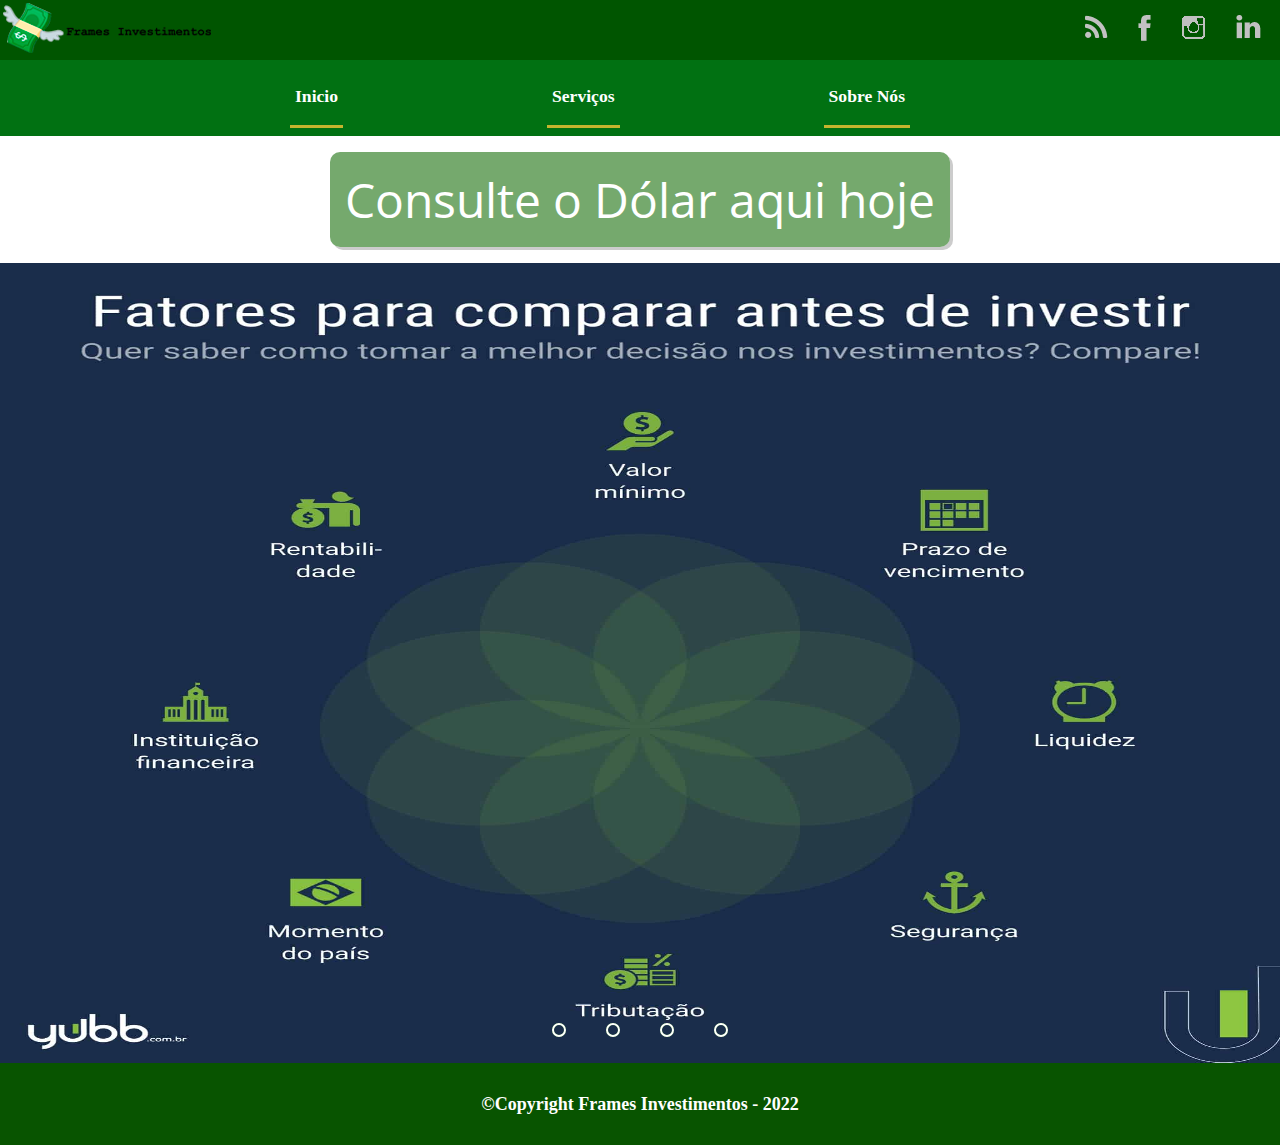
<file: Site - Frames Investimentos/html/index.html>
<!DOCTYPE html>
<html>
<head>
    <meta charset='utf-8'>
    
    <meta name='viewport' content='width=device-width, initial-scale=1'>
    <link rel="shortcut icon" href="img/logocom.png" type="imag/x-icon">
    <link href="https://fonts.googleapis.com/css2?family=Open+Sans&family=Poppins:wght@600&display=swap" rel="stylesheet">
    <link rel="stylesheet" href="../html/css/reset.css">
    <link rel="stylesheet" href="../html/css/style.css">
    <link rel="stylesheet" href="../html/css/cabecalho.css">
    <link rel="stylesheet" href="../html/css/slider.css">
    <link rel="stylesheet" href="../html/css/base.css">
    
    <title>Frames Investimentos</title>
</head>

        <header>

            <!-- CABEÇALHO -->
            <div class="cabecalho" >
                <div class="logo">
                    <img src="../img/certo.png" alt="comidinha pet"/>

                </div>

                <div class="redes-sociais">
                    <ul>
                        <li> <a href="https://www.rico.com.vc/"><img src="../img/rss.png" /></a></li>
                        <li><a href="https://www.facebook.com/groups/grupodefinancaspessoais"> <img src="../img/face.png" /></a></li>
                        <li><a href="https://www.instagram.com/thiago.nigro/"><img src="../img/logoinsta.png"/></a></li>
                        <li><a href="https://www.linkedin.com/in/thiago-nigro/"> <img src="../img/linkedin.png" /></a></li>
                    </ul>
                </div>
            </div>
        
            <div class="nav">
                <ul>
                    <li><a href="../html/index.html">Inicio</a></li>
                    <li><a href="../html/servicos.html">Serviços</a></li>
                    <li> <a href="../html/contato.html">Sobre Nós</a></li>
                </ul>    
            </header>


            <body>

                <br><center><a href="../html/cotacao_dolar.html"><button class="button">Consulte o Dólar aqui hoje</button></a></center><br>

    <div class="slider">
        <div class="slides">
            <input type="radio" name="radio-btn" id="radio1">
            <input type="radio" name="radio-btn" id="radio2">
            <input type="radio" name="radio-btn" id="radio3">
            <input type="radio" name="radio-btn" id="radio4">

            <div class="slide first">
                <img src="../img/Comparar-investimentos-Yubb-.jpg">
                
            </div>
            <div class="slide">
                <img src="../img/investimentos.PNG">
            </div>
            <div class="slide">
                <img src="../img/sim.PNG">
            </div>
            <div class="slide">
                <img src="../img/invesimento.PNG">
            </div>
            <div class="navigation-auto">
                <div class="auto-btn1"></div>
                <div class="auto-btn2"></div>
                <div class="auto-btn3"></div>
                <div class="auto-btn4"></div>
            </div>
        </div>


        <div class="manual-navigation">
            <label for="radio1" class="manual-btn"></label>
            <label for="radio2" class="manual-btn"></label>
            <label for="radio3" class="manual-btn"></label>
            <label for="radio4" class="manual-btn"></label>
        </div>
    </div>

    
    <footer>
        <p class="copyright">&copy;Copyright Frames Investimentos - 2022</p>
    </footer>

</body>
</html>
</file>
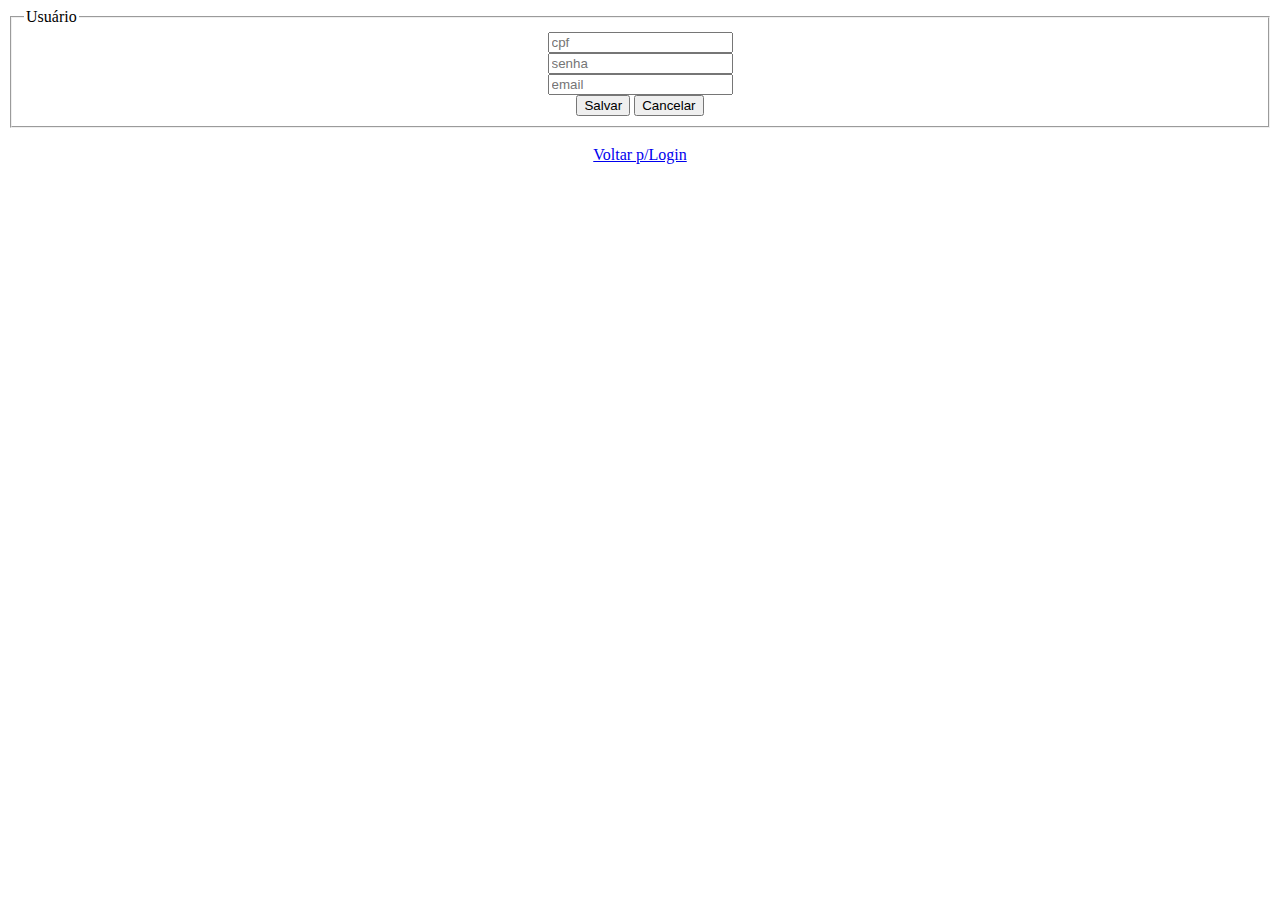
<file: Site - Frames Investimentos/html/cadUsuario.html>
<!doctype html>
<html lang="pt-BR">
  <head>
    <meta charset="utf-8">
    <meta name="viewport" content="width=device-width, initial-scale=1">
    <title>Usuário</title>
    <link href="https://cdn.jsdelivr.net/npm/bootstrap@5.2.1/dist/css/bootstrap.min.css" rel="stylesheet" integrity="sha384-iYQeCzEYFbKjA/T2uDLTpkwGzCiq6soy8tYaI1GyVh/UjpbCx/TYkiZhlZB6+fzT" crossorigin="anonymous">
  </head>
  <body>
  <center>
  <form class="form-horizontal" method="post"
        action="../src/cadUsuario.php">
<fieldset>

<!-- Form Name -->
<legend>Usuário</legend>

<!-- Text input-->
<div class="form-group">
  <label class="col-md-4 control-label" for="usuario"></label>  
  <div class="col-md-4">
  <input id="cpf" name="cpf" type="text" placeholder="cpf" class="form-control input-md" required="">
    
  </div>
</div>

<!-- Password input-->
<div class="form-group">
  <label class="col-md-4 control-label" for="senha"></label>
  <div class="col-md-4">
    <input id="senha" name="senha" type="password" placeholder="senha" class="form-control input-md" required="">
    
  </div>
</div>

<!-- Text input-->
<div class="form-group">
  <label class="col-md-4 control-label" for="email"></label>  
  <div class="col-md-4">

  <input id="email" name="email" type="email" placeholder="email" class="form-control input-md" required="">
    
  </div>
</div>

<!-- Button (Double) -->
<div class="form-group">
  <label class="col-md-4 control-label" for="bsalvar"></label>
  <div class="col-md-8">
    <button id="bsalvar" type="submit" name="bsalvar" class="btn btn-success">Salvar</button>

    <button id="bcancelar" name="bcancelar" class="btn btn-danger">Cancelar</button>

  </div>
</div>

</fieldset>
</form>
    <br>
    <a href="../index.php" id="blogin" name="blogin" 
    class="btn btn-warning"> 
    Voltar p/Login</a>

    </center>

    <script src="https://cdn.jsdelivr.net/npm/bootstrap@5.2.1/dist/js/bootstrap.bundle.min.js" integrity="sha384-u1OknCvxWvY5kfmNBILK2hRnQC3Pr17a+RTT6rIHI7NnikvbZlHgTPOOmMi466C8" crossorigin="anonymous"></script>
  </body>
</html>
</file>
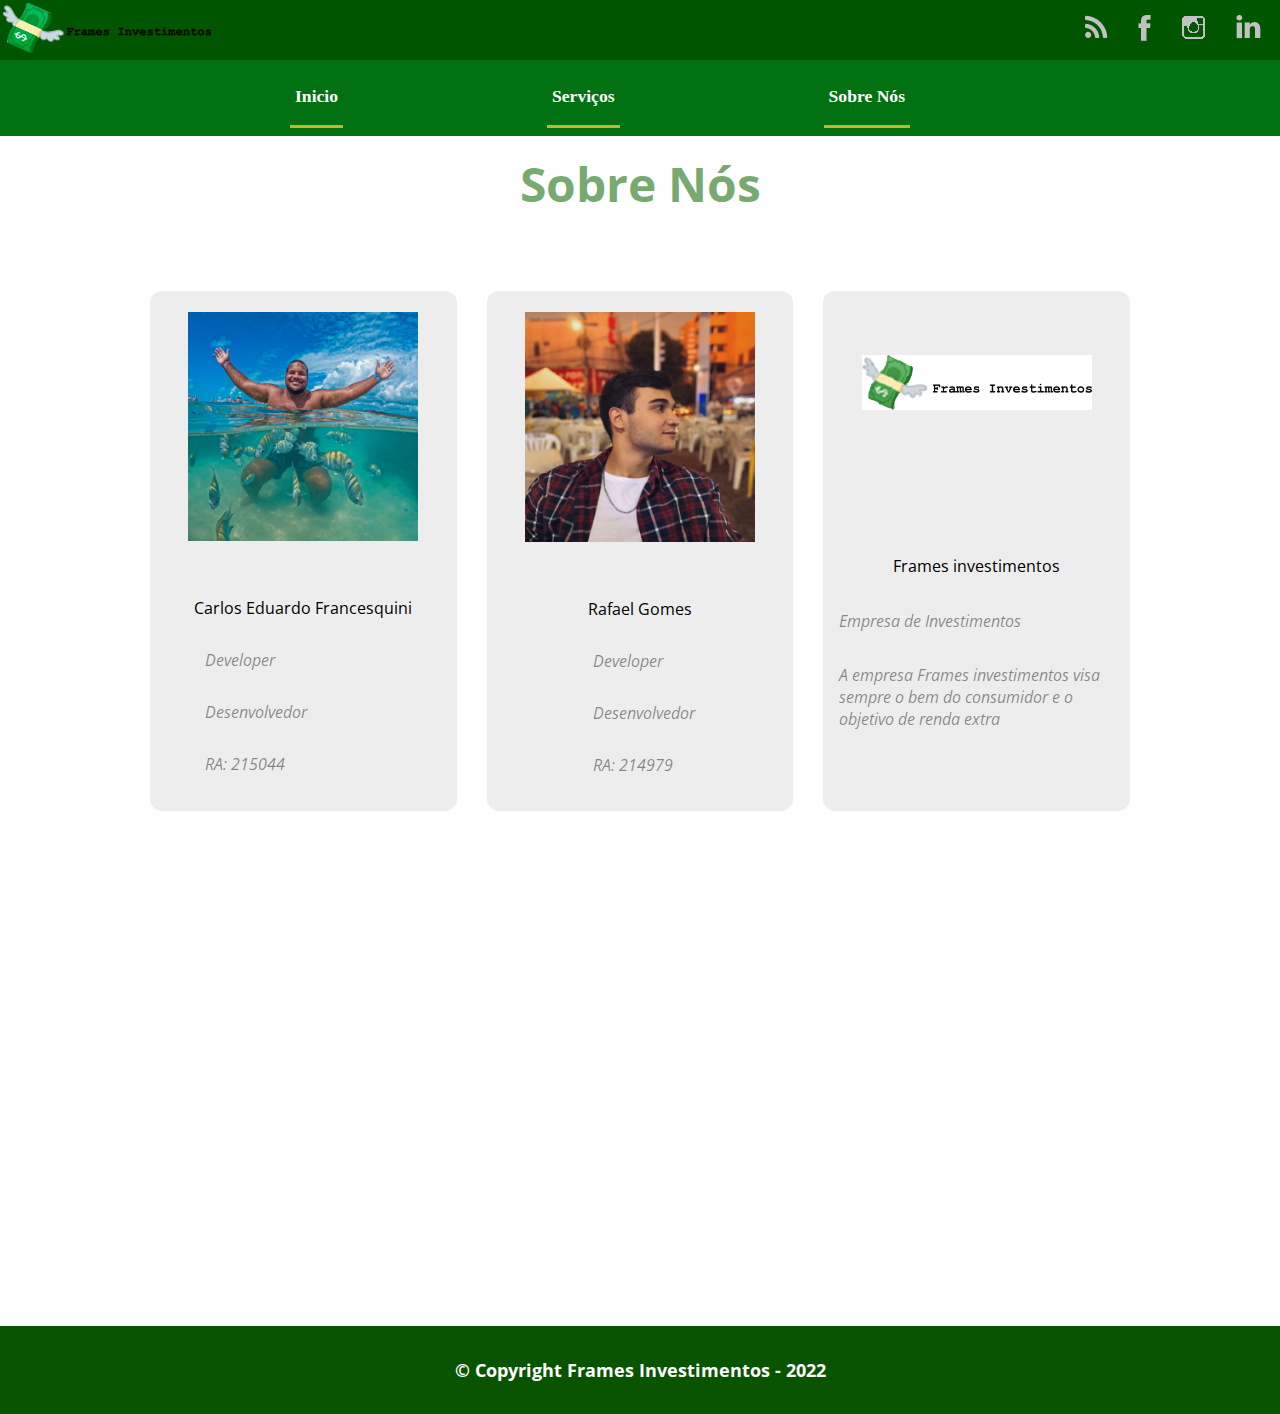
<file: Site - Frames Investimentos/html/contato.html>
<!DOCTYPE html>
<html>
<head>
    <meta charset='utf-8'>
    
    <meta name='viewport' content='width=device-width, initial-scale=1'>
    <link rel="shortcut icon" href="img/logocom.png" type="imag/x-icon" >
    <link href="https://fonts.googleapis.com/css2?family=Open+Sans&family=Poppins:wght@600&display=swap" rel="stylesheet">
    <link rel="stylesheet" href="css/reset.css">
    <link rel="stylesheet" href="css/style.css">
    <link rel="stylesheet" href="css/cabecalho.css">
    <link rel="stylesheet" href="css/base.css">
    
    <title>Sobre Nós</title>
</head>


<header>

    <!-- CABEÇALHO -->
    <div class="cabecalho" >
        <div class="logo">
            <img src="../img/certo.png" alt="comidinha pet"/>
        </div>

        <div class="redes-sociais">
            <ul>
                <li> <a href="https://www.rico.com.vc/"><img src="../img/rss.png" /></a></li>
                <li><a href="https://www.facebook.com/groups/grupodefinancaspessoais"> <img src="../img/face.png" /></a></li>
                <li><a href="https://www.instagram.com/thiago.nigro/"><img src="../img/logoinsta.png"/></a></li>
                <li><a href="https://www.linkedin.com/in/thiago-nigro/"> <img src="../img/linkedin.png" /></a></li>
            </ul>
        </div>
    </div>

    <div class="nav">
        <ul>
            <li><a href="index.html">Inicio</a></li>
            <li><a href="servicos.html">Serviços</a></li>
            <li> <a href="contato.html">Sobre Nós</a></li>
        </ul>    
    </header>

<body>

    <div class="content-cont">
        <form method="post" action="" enctype="multipart/form-data">
        <h1 class="titulo">Sobre Nós </h1>

        <section class="catalog" id="catalog">
            <div class="content">
              <!-- 1 --> 
            <div class="equipe">
                <div class="funcionarios">
                  <img src="../img/carlao.jpg" alt="carlao" />
                  <div class="conteudo">
                    <h3>Carlos Eduardo Francesquini</h3>
                    <p>Developer</p>
                    <p>Desenvolvedor</p>
                    <p>RA: 215044</p>
                </div>
                </div>
                <!-- 2 -->
                <div class="funcionarios">
                  <img src="../img/rafa.jpg" alt="rafa" />
                  <div class="conteudo">
                    <h3>Rafael Gomes</h3>
                    <p>Developer</p>
                    <p>Desenvolvedor</p>
                    <p>RA: 214979</p>
                    </div>
                    </div>
                  <!-- 3 -->
                <div class="funcionarios">
                  <img src="../img/Sem Título-1.jpg" alt="john" />
                  <div class="conteudo">
                    <h3>Frames investimentos</h3>
                    <p>Empresa de Investimentos</p>
                    <p>A empresa Frames investimentos visa sempre o bem do consumidor e o objetivo de renda extra</p>
                    </div>
                    </div>
             
    
        
        </section>               
    
            
            

        <div>
            <iframe src="https://www.google.com/maps/embed?pb=!1m18!1m12!1m3!1d3719.0893983778833!2d-50.4392769498805!3d-21.228303285399033!2m3!1f0!2f0!3f0!3m2!1i1024!2i768!4f13.1!3m3!1m2!1s0x949643e666dadeb5%3A0x93240791af5665f8!2sNew%20York%20Tower!5e0!3m2!1spt-BR!2sbr!4v1669471334771!5m2!1spt-BR!2sbr" width="100%" height="500" style="border:1" allowfullscreen="" loading="lazy" referrerpolicy="no-referrer-when-downgrade"></iframe>
        </div>

        <footer>
            <p class="copyright">&copy; Copyright Frames Investimentos - 2022</p>
        </footer>
</body>
</html>
</file>
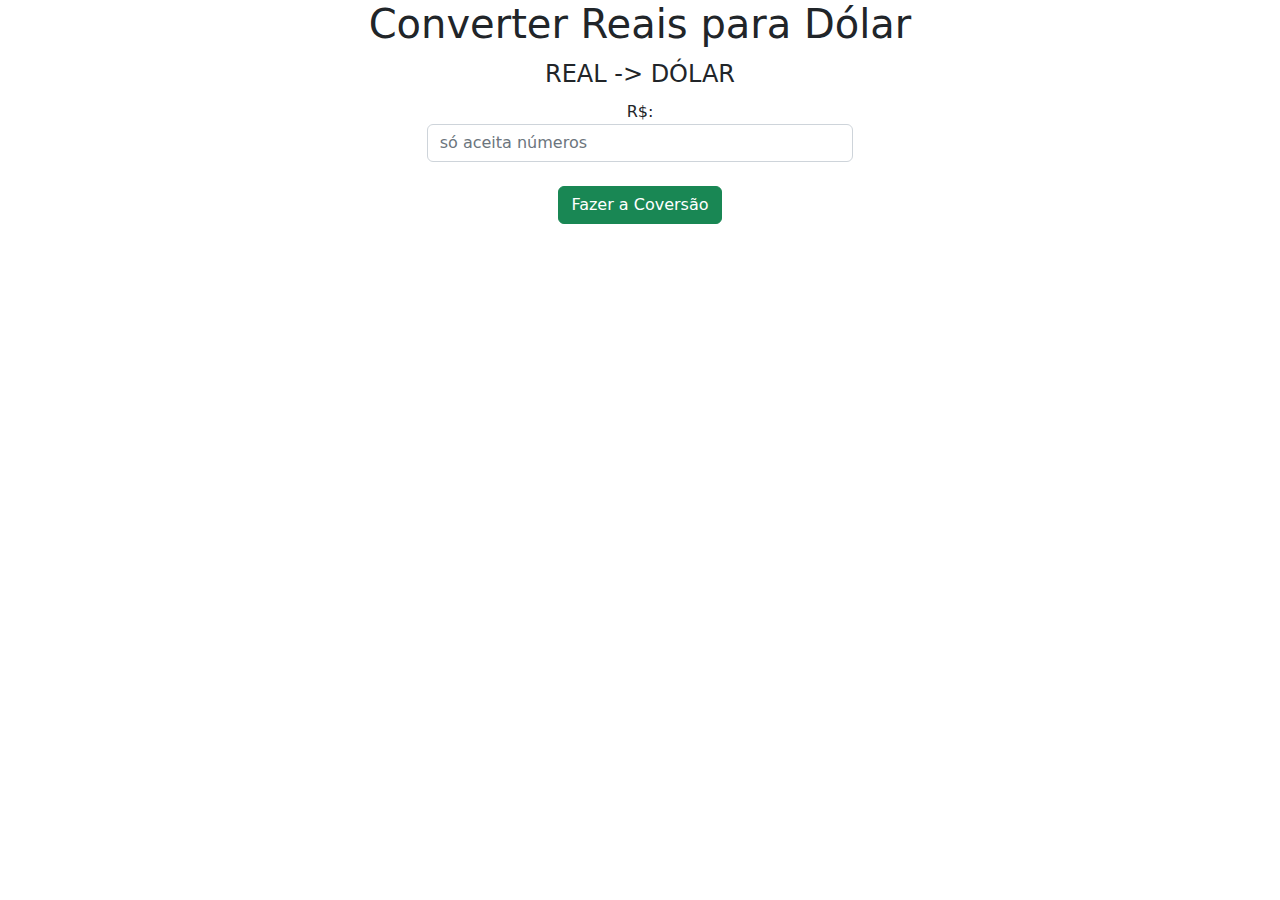
<file: Site - Frames Investimentos/html/cotacao_dolar.html>
<!doctype html>
<html lang="pt-BR">
  <head>
    <meta charset="utf-8">
    <meta name="viewport" content="width=device-width, initial-scale=1">
    <title>Converter Reais para Dólar</title>
    <link href="css/bootstrap.min2.css" rel="stylesheet" integrity="sha384-iYQeCzEYFbKjA/T2uDLTpkwGzCiq6soy8tYaI1GyVh/UjpbCx/TYkiZhlZB6+fzT" crossorigin="anonymous">
  </head>
  <body>
    <center>
    <h1>Converter Reais para Dólar</h1>
    <form class="form-horizontal" action="index.php" method="post">
      <fieldset>
      
      <!-- Form Name -->
      <legend>REAL -> DÓLAR</legend>
      
      <!-- Text input-->
      <div class="form-group">
        <label class="col-md-4 control-label" for="textinput">R$:</label>  
        <div class="col-md-4">
        <input id="textinput" name="real" type="number" placeholder="só aceita números" class="form-control input-md" required="">
          
        </div>
      </div>
      
      <!-- Button -->
      <div class="form-group">
        <div class="col-md-2">
          <br><button id="bPesquisar" name="bPesquisar" class="btn btn-success" type="submit">Fazer a Coversão</button>
        </div>
      </div>
      
      </fieldset>
      </form>
      <div>
         <!--DADOS-->
      </div>


    </center>
    <script src="js/bootstrap.bundle.min.js" integrity="sha384-u1OknCvxWvY5kfmNBILK2hRnQC3Pr17a+RTT6rIHI7NnikvbZlHgTPOOmMi466C8" crossorigin="anonymous"></script>
  </body>
</html>
</file>
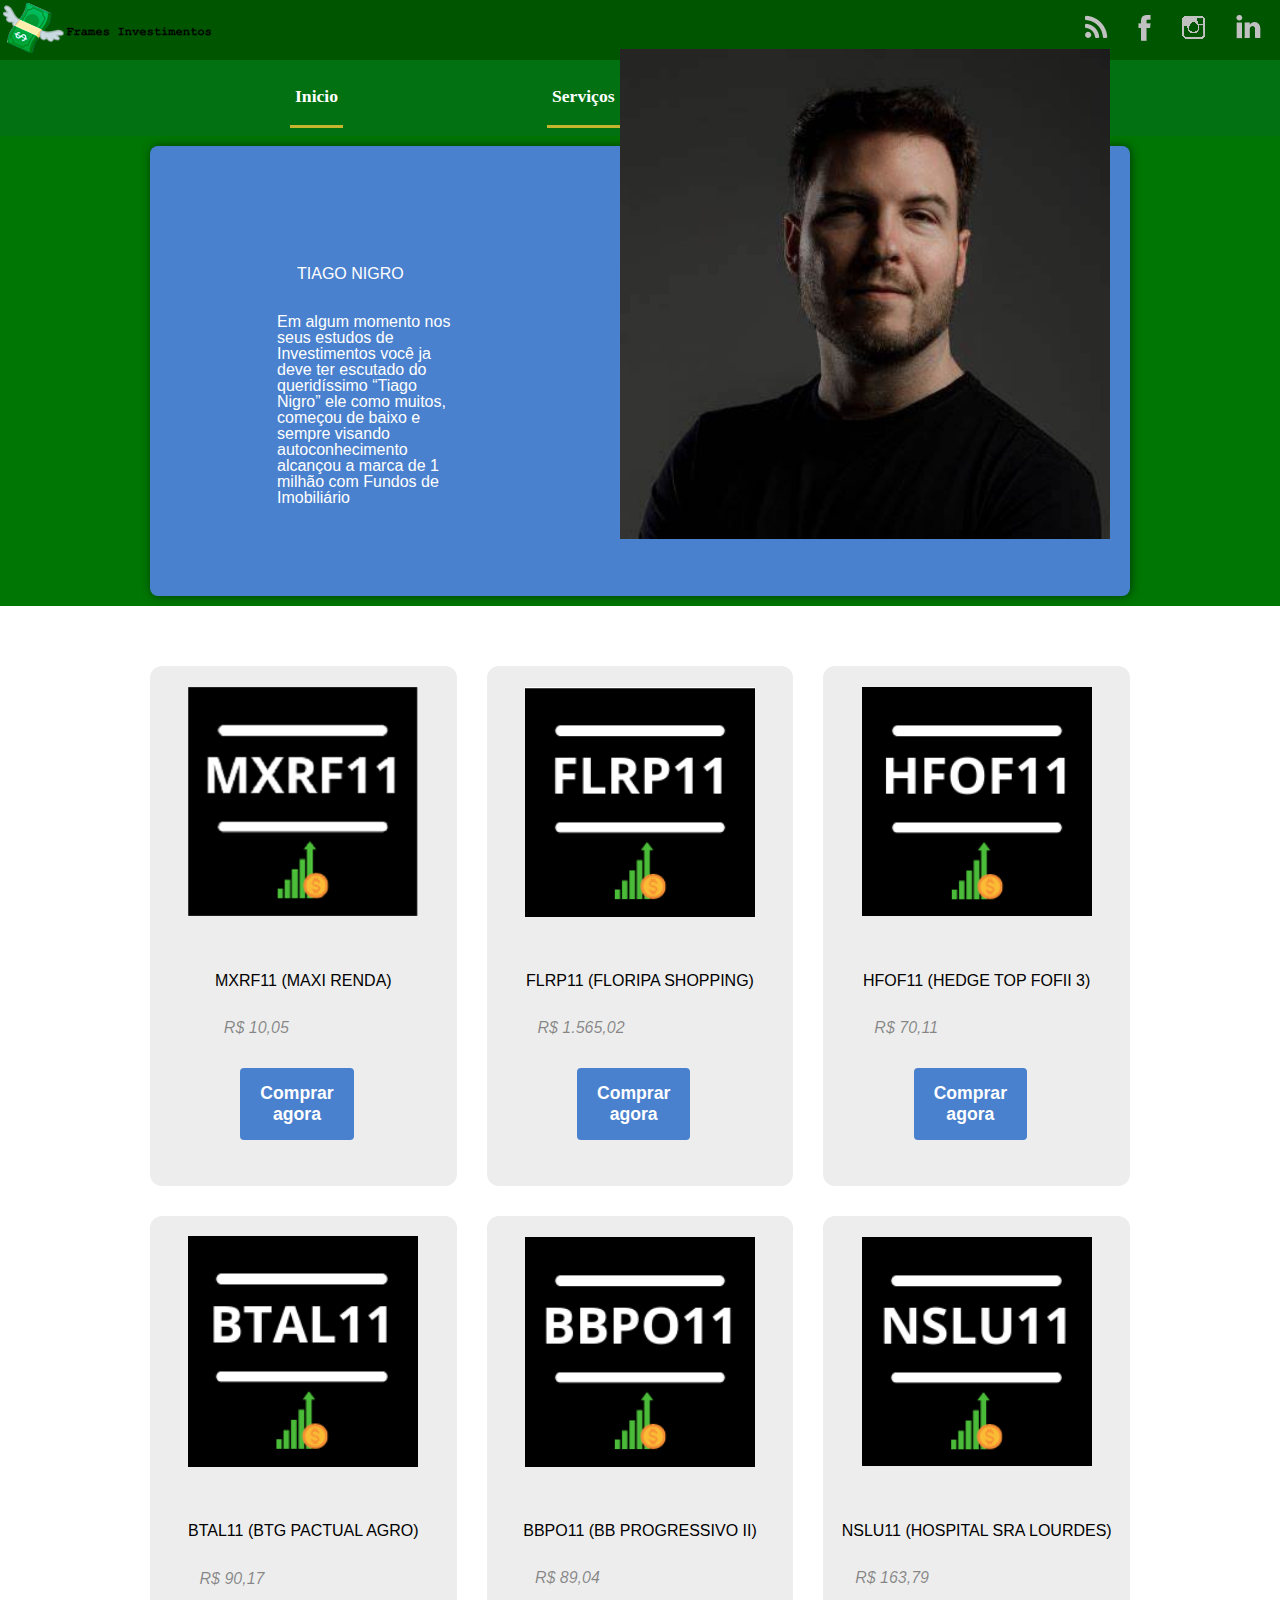
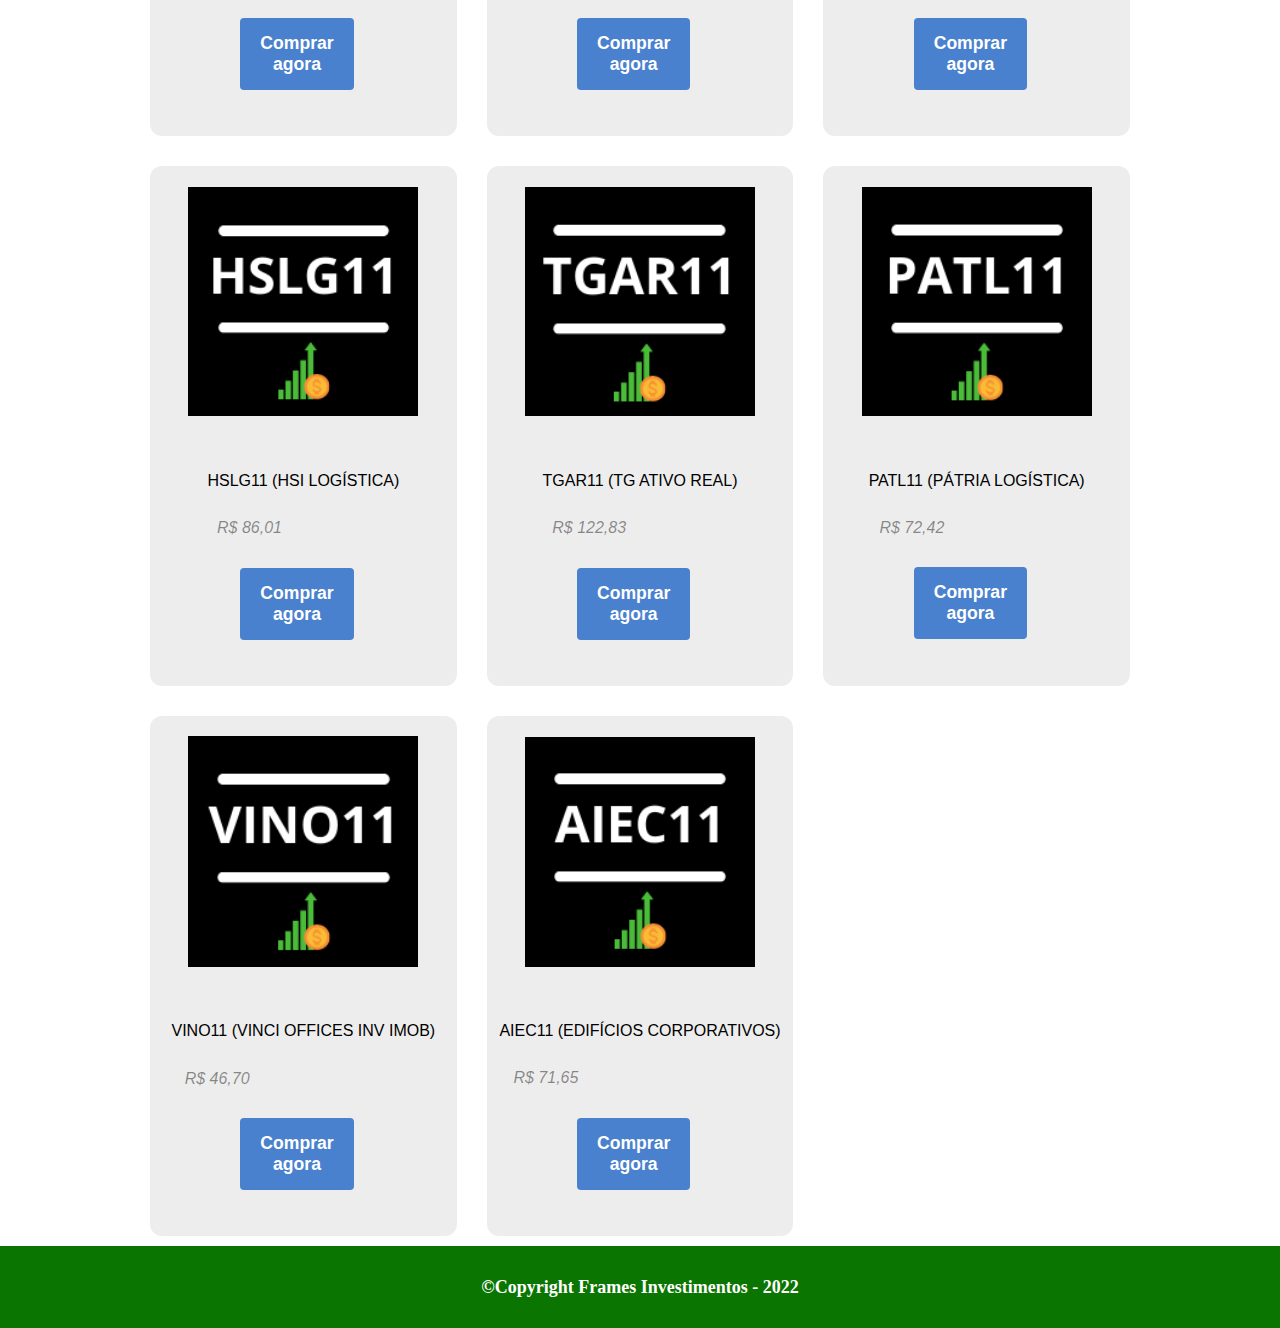
<file: Site - Frames Investimentos/html/servicos.html>
<!DOCTYPE html>
<html lang="pt-br">
<head>
    <meta charset="UTF-8">
    <meta http-equiv="X-UA-Compatible" content="IE=edge">
    <meta name="viewport" content="width=device-width, initial-scale=1.0">
    <title>Serviços</title>
    <link rel="shortcut icon" href="img/logocom.png" type="imag/x-icon" >
    <link rel="stylesheet" href="css/servicos.css">
    <link rel="stylesheet" href="css/reset.css">
    <link rel="stylesheet" href="css/style.css">
    <link rel="stylesheet" href="css/cabecalho.css">

</head>


<header>

  <!-- CABEÇALHO -->
  <div class="cabecalho" >
      <div class="logo">
          <img src="../img/certo.png" alt="comidinha pet"/>
      </div>

      <div class="redes-sociais">
          <ul>
              <li> <a href="https://www.rico.com.vc/"><img src="../img/rss.png" /></a></li>
              <li><a href="https://www.facebook.com/groups/grupodefinancaspessoais"> <img src="../img/face.png" /></a></li>
              <li><a href="https://www.instagram.com/thiago.nigro/"><img src="../img/logoinsta.png"/></a></li>
              <li><a href="https://www.linkedin.com/in/thiago-nigro/"> <img src="../img/linkedin.png"/></a></li>
          </ul>
      </div>
  </div>

  <div class="nav">
      <ul>
          <li><a href="index.html">Inicio</a></li>
          <li><a href="servicos.html">Serviços</a></li>
          <li> <a href="contato.html">Sobre Nós</a></li>
      </ul>    
  </header>

<body>
    <header>
        <div class="content">
          <div class="header-block">
            <div class="text">
              <h2>TIAGO NIGRO</h2>
              <br>
              <br>
              <br>
              <p>Em algum momento nos seus estudos de Investimentos você ja deve ter escutado do queridíssimo “Tiago Nigro” ele como muitos, começou de baixo e sempre visando autoconhecimento alcançou a marca de 1 milhão com Fundos de Imobiliário</p>
            </div>
            <img src="../img/OIP.jfif" alt="Capa" />
          </div>
        </div>
      </header>
      <!-- 345// 320 --> 
    

    <section class="catalog" id="catalog">
        <div class="content">
           <!-- 1 --> 
        <div class="card-wrapper">
            <div class="card-item">
              <img src="../img/MXRF11.png" alt="cardapio" />
              <div class="card-content">
                <h3>MXRF11 (MAXI RENDA)</h3>
                <p>R$ 10,05</p>            
                <a href="https://statusinvest.com.br/fundos-imobiliarios/mxrf11"><button>Comprar agora</button></a>
              </div>
            </div>
            <!-- 2 -->
            <div class="card-item">
              <img src="../img/FLRP11.png" alt="cardarpio" />
              <div class="card-content">
                <h3>FLRP11 (FLORIPA SHOPPING)</h3>
                <p>
                   R$ 1.565,02
                </p>
                <a href="https://statusinvest.com.br/fundos-imobiliarios/flrp11"><button>Comprar agora</button></a>
              </div>
              <!-- 3 -->
            </div>
            <div class="card-item">
              <img src="../img/HFOF11.png" alt="Car" />
              <div class="card-content">
                <h3>HFOF11 (HEDGE TOP FOFII 3)</h3>
                <p>
                  R$ 70,11
                </p>
                <a href="https://statusinvest.com.br/fundos-imobiliarios/HFOF11"><button>Comprar agora</button></a>
              </div>
              <!-- 4 -->
            </div>
            <div class="card-item">
              <img src="../img/BTAL11.png" alt="Car" />
              <div class="card-content">
                <h3>BTAL11 (BTG PACTUAL AGRO)</h3>
                <p>
                 R$ 90,17
                </p>
                <a href="https://statusinvest.com.br/fundos-imobiliarios/btal11"><button>Comprar agora</button></a>
              </div>
              <!-- 5 -->
            </div>
            <div class="card-item">
              <img src="../img/BBPO11.png" alt="Car" />
              <div class="card-content">
                <h3>BBPO11 (BB PROGRESSIVO II)</h3>
                <p>
                  R$ 89,04
                </p>
                <a href="https://statusinvest.com.br/fundos-imobiliarios/bbpo11"><button>Comprar agora</button></a>
              </div>
            </div>
            <!-- 6 -->
            <div class="card-item">
              <img src="../img/NSLU11.png" alt="Car" />
              <div class="card-content">
                <h3>NSLU11 (HOSPITAL SRA LOURDES)</h3>
                <p>
                  R$ 163,79
                </p>
                <a href="https://statusinvest.com.br/fundos-imobiliarios/nslu11"><button>Comprar agora</button></a>
              </div>
            </div>
            <!-- 7 -->
            <div class="card-item">
                <img src="../img/HSLG11.png" alt="cardapio" />
                <div class="card-content">
                  <h3>HSLG11 (HSI LOGÍSTICA)</h3>
                  <p>
                    R$ 86,01
                  </p>
                  <a href="https://statusinvest.com.br/fundos-imobiliarios/hslg11"><button>Comprar agora</button></a>
                </div>
              </div>
              <!-- 8 -->
              <div class="card-item">
                <img src="../img/TGAR11.png" alt="Car" />
                <div class="card-content">
                  <h3>TGAR11 (TG ATIVO REAL)</h3>
                  <p>
                    R$ 122,83
                  </p>
                  <a href="https://statusinvest.com.br/fundos-imobiliarios/tgar11"><button>Comprar agora</button></a>
                </div>
              </div>
              <!-- 9 -->
            <div class="card-item">
              <img src="../img/PATL11.png" alt="Car" />
              <div class="card-content">
                <h3>PATL11 (PÁTRIA LOGÍSTICA)</h3>
                <p>
                  R$ 72,42
                </p>
                <a href="https://statusinvest.com.br/fundos-imobiliarios/patl11"><button>Comprar agora</button></a>
              </div>
            </div>
            <!-- 10 -->
            <div class="card-item">
              <img src="../img/VINO11.png" alt="Car" />
              <div class="card-content">
                <h3>VINO11 (VINCI OFFICES INV IMOB)</h3>
                <p>
                  R$ 46,70
                </p>
                <a href="https://statusinvest.com.br/fundos-imobiliarios/vino11"><button>Comprar agora</button></a>
              </div>
            </div>
            <!-- 11 -->
            <div class="card-item">
              <img src="../img/AIEC11.png" alt="Car" />
              <div class="card-content">
                <h3>AIEC11 (EDIFÍCIOS CORPORATIVOS)</h3>
                <p>
                  R$ 71,65
                </p>
                <a href="https://statusinvest.com.br/fundos-imobiliarios/aiec11"><button>Comprar agora</button></a>
              </div>
            </div>
          </div>
        </div>
      </section>
    

      <footer>
        <p class="copyright">&copy;Copyright Frames Investimentos - 2022</p>
    </footer>
</body>
</html>
</file>
<file: Site - Frames Investimentos/html/css/style.css>
*{
    margin: 0;
    padding: 0;
    box-sizing: border-box;
}
body{
    margin: 0 auto;
}


/*BANNER*/


.content {
    max-width: 1000px;
    min-width: 300px;
    margin: 0 auto;
    display: flex;
    flex-direction: column;
    padding: 10px;
  }
  
  nav {
    width: 100%;
    height: 125px;
    display: flex;
    flex-direction: row;
    align-items: center;
    justify-content: space-between;
  }
  
  .brand {
    font-size: 24px;
    color: var(--blue);
    cursor: pointer;
  }
  
  .content .header-block {
    max-width: 1000px;
    min-width: 300px;
    height: 450px;
    background: var(--blue);
    border-radius: 8px;
    box-shadow: 1px 0px 10px 0px rgba(0, 0, 0, 0.5);
    -webkit-box-shadow: 1px 0px 10px 0px rgba(0, 0, 0, 0.5);
    -moz-box-shadow: 1px 0px 10px 0px rgba(0, 0, 0, 0.5);
    position: relative;
    z-index: 10;
    padding: 10px;
  }
  
  .header-block img {
    width: 50%;
    position: absolute;
    right: 2%;
    bottom: 2%;
  }
  
  .header-block .text {
    position: absolute;
    bottom: 20%;
    left: 15%;
  }
  
  .header-block .text h2 {
    color: white;
    display: inline;
    margin-bottom: 20px;
    text-align: left;
    transform: translateX(-20px);
    transition: transform 0.5s;
  }
  
  .header-block .text p {
    max-width: 180px;
    color: rgb(255, 255, 255);
    text-align: left;
    transform: translateX(-20px);
    transition: transform 0.4s;
  }





    @media only screen and (max-width:1280px){
        .nav{
            padding: 8px;

        }
        .header-block img{
          height: auto;
          margin-bottom: 3rem;
        }
    }

/******CONTATO *****/

.content-cont{
  margin: 0 auto;
  width: 100%;
  
}
form{
  font: 1rem Open Sans;
  display: block;
}


.titulo{
  
    font: 3rem Open Sans, Times, sans-serif;
    font-weight: bold;
    color:rgba(14, 104, 0, 0.573);
    text-align: center;
    margin: 15px 0;
   
}

.form-group{
  margin: 5px auto;
  padding: 5px;
  width: 400px;
  
}

.label-control{
  font-weight: bold;
  display: block;
  text-transform: capitalize;
}

.input-control, text-control{
  border: 1px solid #00000;
  border-radius: 30px;
  padding: 10px 5px;
  margin: 5px 0;
  width: 100%;
  box-shadow: 3px 3px #CCC;
  font: 1rem Open Sans;
  color: #F00;
}

.text-control{
  color: rgb(48, 219, 32);
  font: 1rem Open Sans;
}

.btn-control{
  border: 1px solid #000;
  background: rgb(222, 84, 25);
  color: #FFF;
  font-weight: bold;
  font-size: 1rem;
  padding: 10px 5px;
  border-radius: 15px;
  cursor: pointer;
  width: 100px;
  
}

.btn-control:hover{
  background: linear-gradient(135deg, #F00, #FFF);
  color: #000;
  transition: 0.5s;
}

/********FOOTER**********/
footer{
  padding: 2rem 0 2rem;
  background: var(--header-footer);
  clear: both;
}
.copyright{
  color: var(--branco);
  text-align: center;
  font-weight: bold;
  font-size:18px;
}

/* Equipe */

section .equipe {
  max-width: 1000px;
  height: 100%;
  display: grid;
  grid-template-columns: repeat(auto-fill, minmax(270px, 1fr));
  grid-gap: 30px;
  padding-top: 50px;
}

section .funcionarios {
  height: 520px;
  background: var(--gray);
  border-radius: 12px;
  display: flex;
  flex-direction: column;
  align-items: center;
  justify-content: space-around;
  font-family: 'Open Sans', sans-serif;
}

.conteudo {
  height: 40%;
  display: flex;
  flex-direction: column;
  align-items: center;
  justify-content: space-around;
}

.funcionarios img {
  width: 75%;
}

.funcionarios p {
  width: 90%;
  font-style: italic;
  color: #00000070;
}

@media screen and (max-width: 375px){
    body{
      width: 100%;
    }

    .form-group{
      margin: 5px auto;
      padding: 5px;
      width: 300px;
      
    }

    #sobre.text-control{
      width: 300px;
    }


  }

  .button {
    padding: 15px;
    background-color: rgba(14, 104, 0, 0.573);
    border-radius: 10px;
    border: 1px;
    font-weight: bold;
    box-shadow: 3px 3px #CCC;
    color: white;
    font: 3rem Open Sans, Times, sans-serif;
  }
</file>
<file: Site - Frames Investimentos/html/css/cabecalho.css>
header{
    width: 100%;
    height: 30%;
}

.cabecalho{
    width: 100%;
    height: 60px;
    background-color: rgb(0, 85, 0);
    justify-content: left;
    margin: 0 auto;
    padding: 0;
}

.logo {
    float: left;
    padding: 3px;
    width: auto;
    margin: 0 auto;
    height: 30px;
}

.redes-sociais {
    width: 210px;
    float: right;
}
.redes-sociais img {
   padding: 15px;
}

.redes-sociais ul li {
    display: inline-table;
    float: left;
    list-style: none;
}

/* NAVIGATION */ 
.nav{
    background: rgb(1, 113, 18);
    width: auto;
    margin: 0 auto;
}
.nav ul{
    list-style: none;
    margin: 0 auto;
    padding: 0;
    width: 900px;
    height: 60px;
}
.nav ul li{
    display: inline-table;
    height: 100%;
    margin: 0 100px;
    background-repeat: repeat;
}
.nav ul li a{
    text-decoration: none;
    display: table-cell;
    vertical-align: middle;
    font: 1.1rem Verdana, times, sans-serif;
    color: rgb(255, 255, 255);
    font-weight: bold;
    padding: 5px;
    border-bottom: 3px solid #c5b42e;
    background-repeat: repeat;
    
}
.nav ul li a:hover{
    background: #fff;
    color:  rgb(1, 82, 0);
    transform: scale(1.1);
    transition: .5s;
    
}


@media only screen and (min-width:800px) and (max-width:1024px){
    .nav{
        height: 80p;
    }
}

@media screen and (max-width: 800px){
    .nav{
        max-width: 100%;
    }
    .nav ul{
        max-width: 100%;
    }
    .nav ul li{
        width: 1rem;
        margin: 0 80px;
    }
}

@media screen and (max-width: 425px){
    .cabecalho{
        width: 100%;
    }
    .redes-sociais{
        margin-top: 30px;
        width: 100%;
        opacity: 1;
        background-color:rgb(0, 77, 6) ;
    }
    .nav{
        margin-top: 50px;
    }
    .nav ul{
        max-width: 100%;
    }
    .nav ul li{
        width: 1rem;
        margin: 0 25px;
    }


    @media screen and (max-width: 375px){

        .nav ul li{
            width: 1rem;
            margin: 0 15px;
        }

    }

    @media screen and (max-width: 320px){
        
        html{
            width: 100%;
        }
        .logo img{
            width: 300px;
        }
        .nav ul li{
            width: 0.75rem;
            margin: 0 7px;
        }


    }

    
}
</file>
<file: Site - Frames Investimentos/html/css/slider.css>
.slider{
    
    width: 100%;
    height: 50rem;
    overflow: hidden;
    background-color: gray;
}

.slides{
    width: 400%;
    height: 50rem;
    display: flex;
}

.slides input{
    display: none;
}

.slide{
    width: 25%;
    position: relative;
    transition: 2s;
}

.slide img{
    width: 100%;
    height: 100%;
}

.manual-navigation{
    position: absolute;
    width: 100%;
    margin-top: -40px;
    display: flex;
    justify-content: center;
}

.manual-btn{
    border: 2px solid var(--branco);
    padding: 5px;
    border-radius: 10px;
    cursor: pointer;
    transition: 1s;
}

.manual-btn:not(:last-child){
    margin-right: 40px;
}

.manual-btn:hover{
    background-color: var(--branco);
}

#radio1:checked ~ .first{
    margin-left: 0;
}

#radio2:checked ~ .first{
    margin-left: -25%;
}
#radio3:checked ~ .first{
    margin-left: -50%;
}
#radio4:checked ~ .first{
    margin-left: -75%;
}



.navigation-auto div{
    border: 2px solid var(--blue);
    padding: 5px;
    border-radius: 10px;
    cursor: pointer;
    transition: 1s;
}

.navigation-auto{
    position: absolute;
    width: 100%;
    margin-top: 760px ;
    display: flex;
    justify-content: center;
}

.navigation-auto div:not(:last-child){
    margin-right: 40px;
}

#radio1:checked ~ .navigation-auto .auto-btn1{
    background-color: var(--branco);
}
#radio2:checked ~ .navigation-auto .auto-btn2{
    background-color: var(--branco);
}
#radio3:checked ~ .navigation-auto .auto-btn3{
    background-color: var(--branco);
}
#radio4:checked ~ .navigation-auto .auto-btn4{
    background-color: var(--branco);
}

@media only screen and (min-width:800px) and (max-width:1024px){
    .slider{
        width: 100%;
        height: 400px;
    }

    .slides{
        width: 400%;
        height: 400px;
    }
    .slide{
        height: 400px;
    }
    .navigation-auto{
        opacity: 0;
        
    }
}

@media screen and (max-width: 800px){
    .slider{
        width: 100%;
        height: 400px;
    }

    .slides{
        width: 400%;
        height: 400px;
    }
    .slide{
        height: 400px;
    }
    .navigation-auto{
        opacity: 0;
       
    }
    @media screen and (max-width: 425px){
        .slider{
            width: 100%;
            height: 300px;
        }
    
        .slides{
            width: 400%;
            height: 300px;
        }
        .slide{
            height: 300px;
        }
        .navigation-auto{
            opacity: 0;
           
        }
    @media screen and (max-width: 375px){
     .slider{
        width: 100%;
        height: 250px;
     }
        
    .slides{
        width: 400%;
        height: 450px;
     }
    .slide{
       height: 250px;
    }
    .navigation-auto{
         opacity: 0;
     }
     .manual-navigation{
        margin-top: -250px;
     }
    
}
</file>
<file: Site - Frames Investimentos/html/css/base.css>
:root{
        --branco-menos-branco:#f8f8f8;
        --header-footer: rgb(8, 84, 0);
        --black:#000;
        --branco:#FFF;
        --dark-gray:#a9a9a9;
        --gray:#808080;
        --box-shadow:#CCC;
        --red: rgb(16, 121, 2);
        --branco-menos-branco-2:#E7E3E3;
        --bsuites:#016c21;
        --quase-preto:#0c0c0c;
        --very-dark-gray:#525252;
        --orange: #dd2227;
        --blue: #186f00;
          --gray: #ededed;
          
        
    }
</file>
<file: Site - Frames Investimentos/html/css/servicos.css>
* {
    margin: 0px;
    padding: 0px;
    box-sizing: border-box;
    outline: none;
    font-family: "Roboto", sans-serif;
  }
  
  :root {
    --orange: #007604;
    --blue: #4a81ce;
    --gray: #ededed;
    --sombra: #828287;
    --header-footer: rgb(10, 117, 0);
    --branco:#FFF;
  }
  
  html,
  body {
    width: 100%;
    overflow-x: hidden;

  }
  
  header {
    width: 100%;
    height: 500px;
    background: var(--orange);
  }
  
  .content {
    max-width: 1000px;
    min-width: 300px;
    margin: 0 auto;
    display: flex;
    flex-direction: column;
    padding: 10px;
    background-color: var()
  }
  
  nav {
    width: 100%;
    height: 125px;
    display: flex;
    flex-direction: row;
    align-items: center;
    justify-content: space-between;
  }
  
  .brand {
    font-size: 24px;
    color: var(--blue);
    cursor: pointer;
  }
  
  
  
  .content .header-block {
    max-width: 1000px;
    min-width: 300px;
    height: 450px;
    background: var(--blue);
    border-radius: 8px;
    box-shadow: 1px 0px 10px 0px rgba(0, 0, 0, 0.5);
    -webkit-box-shadow: 1px 0px 10px 0px rgba(0, 0, 0, 0.5);
    -moz-box-shadow: 1px 0px 10px 0px rgba(0, 0, 0, 0.5);
    position: relative;
    z-index: 10;
    padding: 10px;
  }
  
  .header-block img {
    width: 50%;
    height: 95%;
    position: absolute;
    right: 2%;
    bottom: 2%;
    padding: 0 auto;
  }
  
  .header-block .text {
    position: absolute;
    bottom: 30%;
    left: 15%;
    font-family: 'Poppins', sans-serif;
  }
  
  .header-block .text h2 {
    color: white;
    margin-bottom: 20px;
    text-align: left;
    transform: translateX(-20px);
    transition: transform 0.5s;
    font-family: 'Poppins', sans-serif;
  }
  
  .header-block .text p {
    max-width: 300px;
    color: white;
    text-align: center;
    transform: translateX(-20px);
    transition: transform 0.4s;
    font-family: 'Opens Sans', sans-serif;
  }

/*Catálogo*/

section .catalog {
    width: 100vw;
    padding: 100px;
  }
  
  section .filter-card {
    width: 980px;
    height: 150px;
    background: var(--gray);
    border-radius: 8px;
    margin: 0 auto;
    display: flex;
    flex-direction: row;
    align-items: center;
    justify-content: center;
  }
  
  .search-input {
    width: 700px;
    height: 50px;
    border: none;
    border-radius: 4px 0px 0px 4px;
    text-indent: 10px;
  }
  
  .search-button {
    width: 150px;
    height: 50px;
    border-radius: 0px 4px 4px 0px;
    border: none;
    background: var(--blue);
    color: white;
    cursor: pointer;
    font-size: 1.1em;
    transition: 0.2s ease;
  }
  
  .search-button:hover {
    background: #dedede;
    color: var(--blue);
  }
  
  .title-wrapper-catalog {
    margin-top: 200px;
    padding-bottom: 20px;
  }
  
  section .card-wrapper {
    max-width: 1000px;
    height: 100%;
    display: grid;
    grid-template-columns: repeat(auto-fill, minmax(270px, 1fr));
    grid-gap: 30px;
    padding-top: 50px;
}
  
section .card-item {
    height: 520px;
    background: var(--gray);
    border-radius: 12px;
    display: flex;
    flex-direction: column;
    align-items: center;
    justify-content: space-around;
    font-family: 'Open Sans', sans-serif;
}
  
.card-content {
    height: 40%;
    display: flex;
    flex-direction: column;
    align-items: center;
    justify-content: space-around;
}

  
.card-item img {
    width: 75%;
}

.card-item h4 {
    width: 50%;
}

.card-item p {
    width: 90%;
    font-style: italic;
    color: #00000070;
}
  
.card-item button {
    width: 90%;
    padding: 15px 0px;
    border: none;
    background: var(--blue);
    border-radius: 4px;
    color: white;
    font-weight: bold;
    font-size: 1.1em;
    cursor: pointer;
    transition: 0.3s ease;
    margin-bottom: 10px;
}
  
.card-item button:hover {
    background: #dedede;
    color: var(--blue);
}


footer{
    padding: 2rem 0 2rem;
    background: var(--header-footer);
    clear: both;
}

.copyright{
    color: var(--branco);
    text-align: center;
    font-weight: bold;
    font-size:18px;
}


@media only screen and (min-width:800px){
  .content .header-block{
    width: 100%
  }

  .header-block{
    width: 100%
  }

  .header-block .text{
    left: 0;
  }

  .header-block .text h2{


  }
  .header-block .text p{
  }
}
</file>
